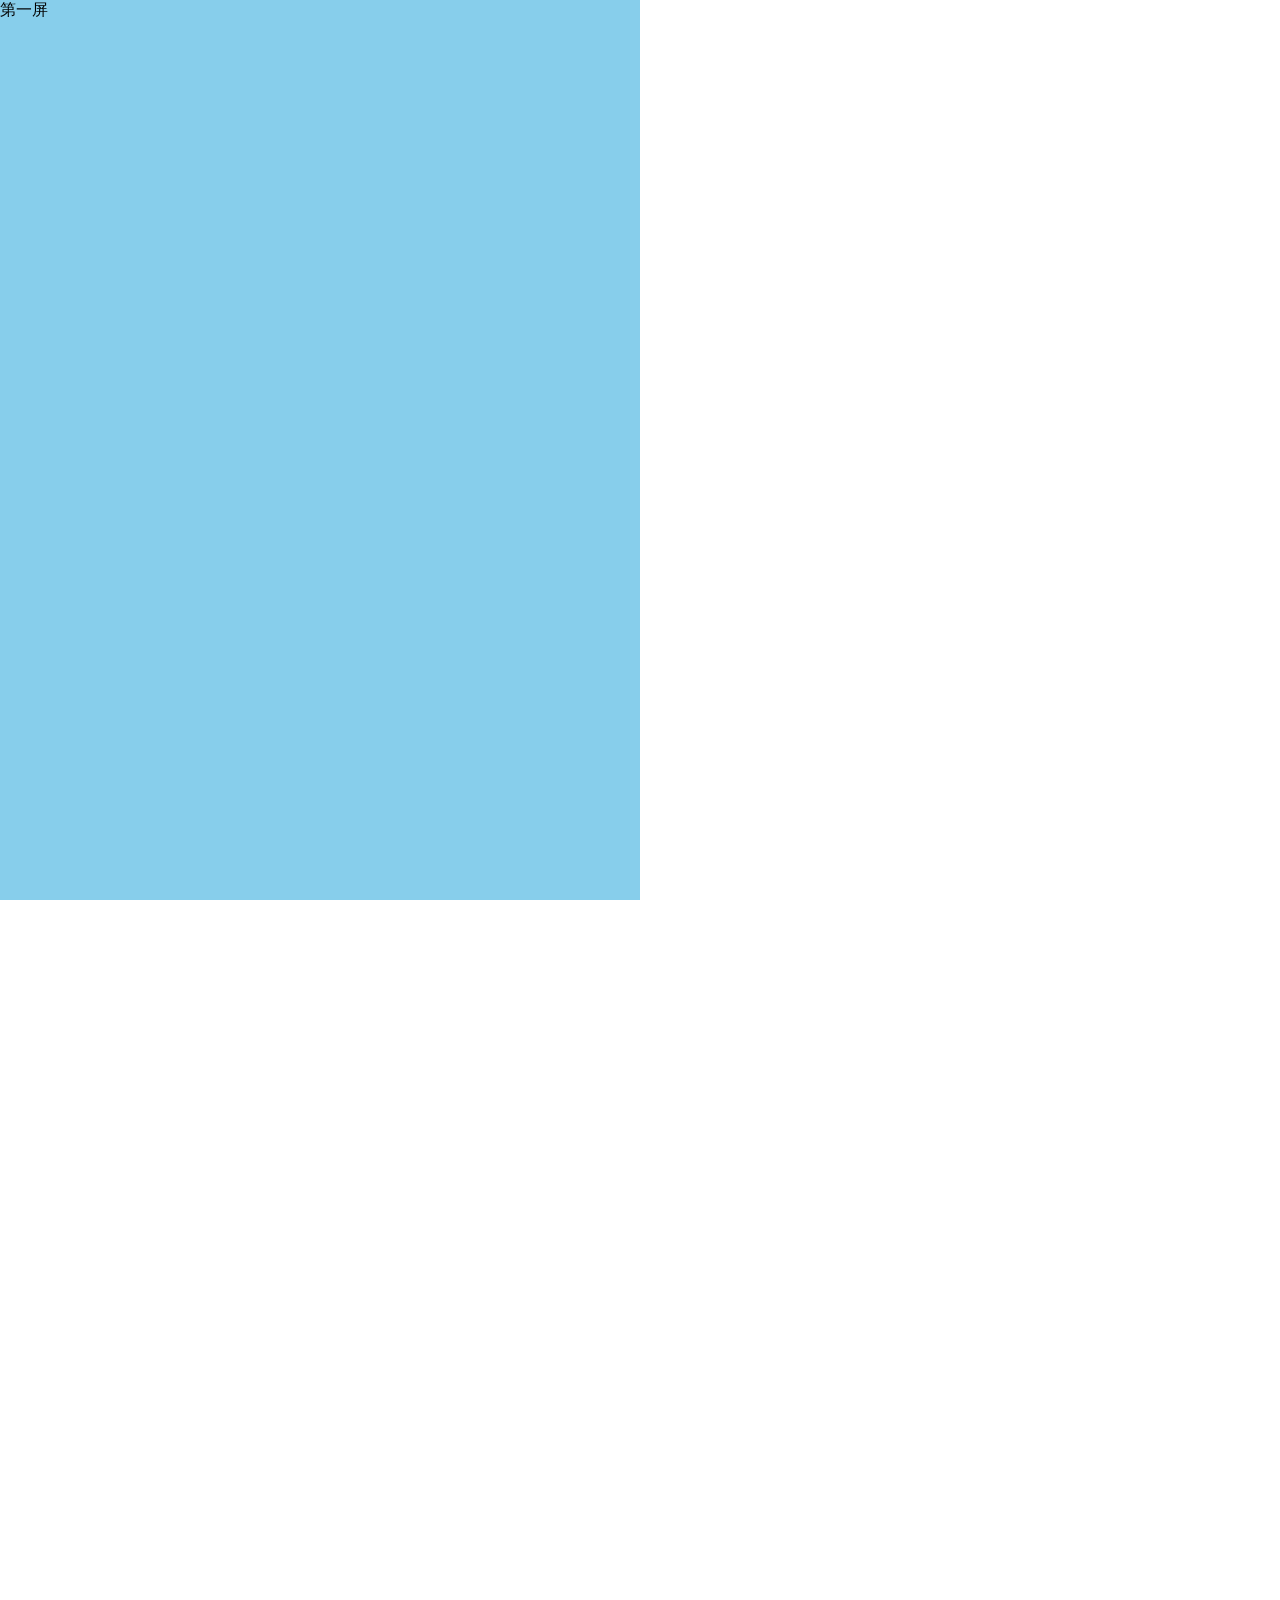
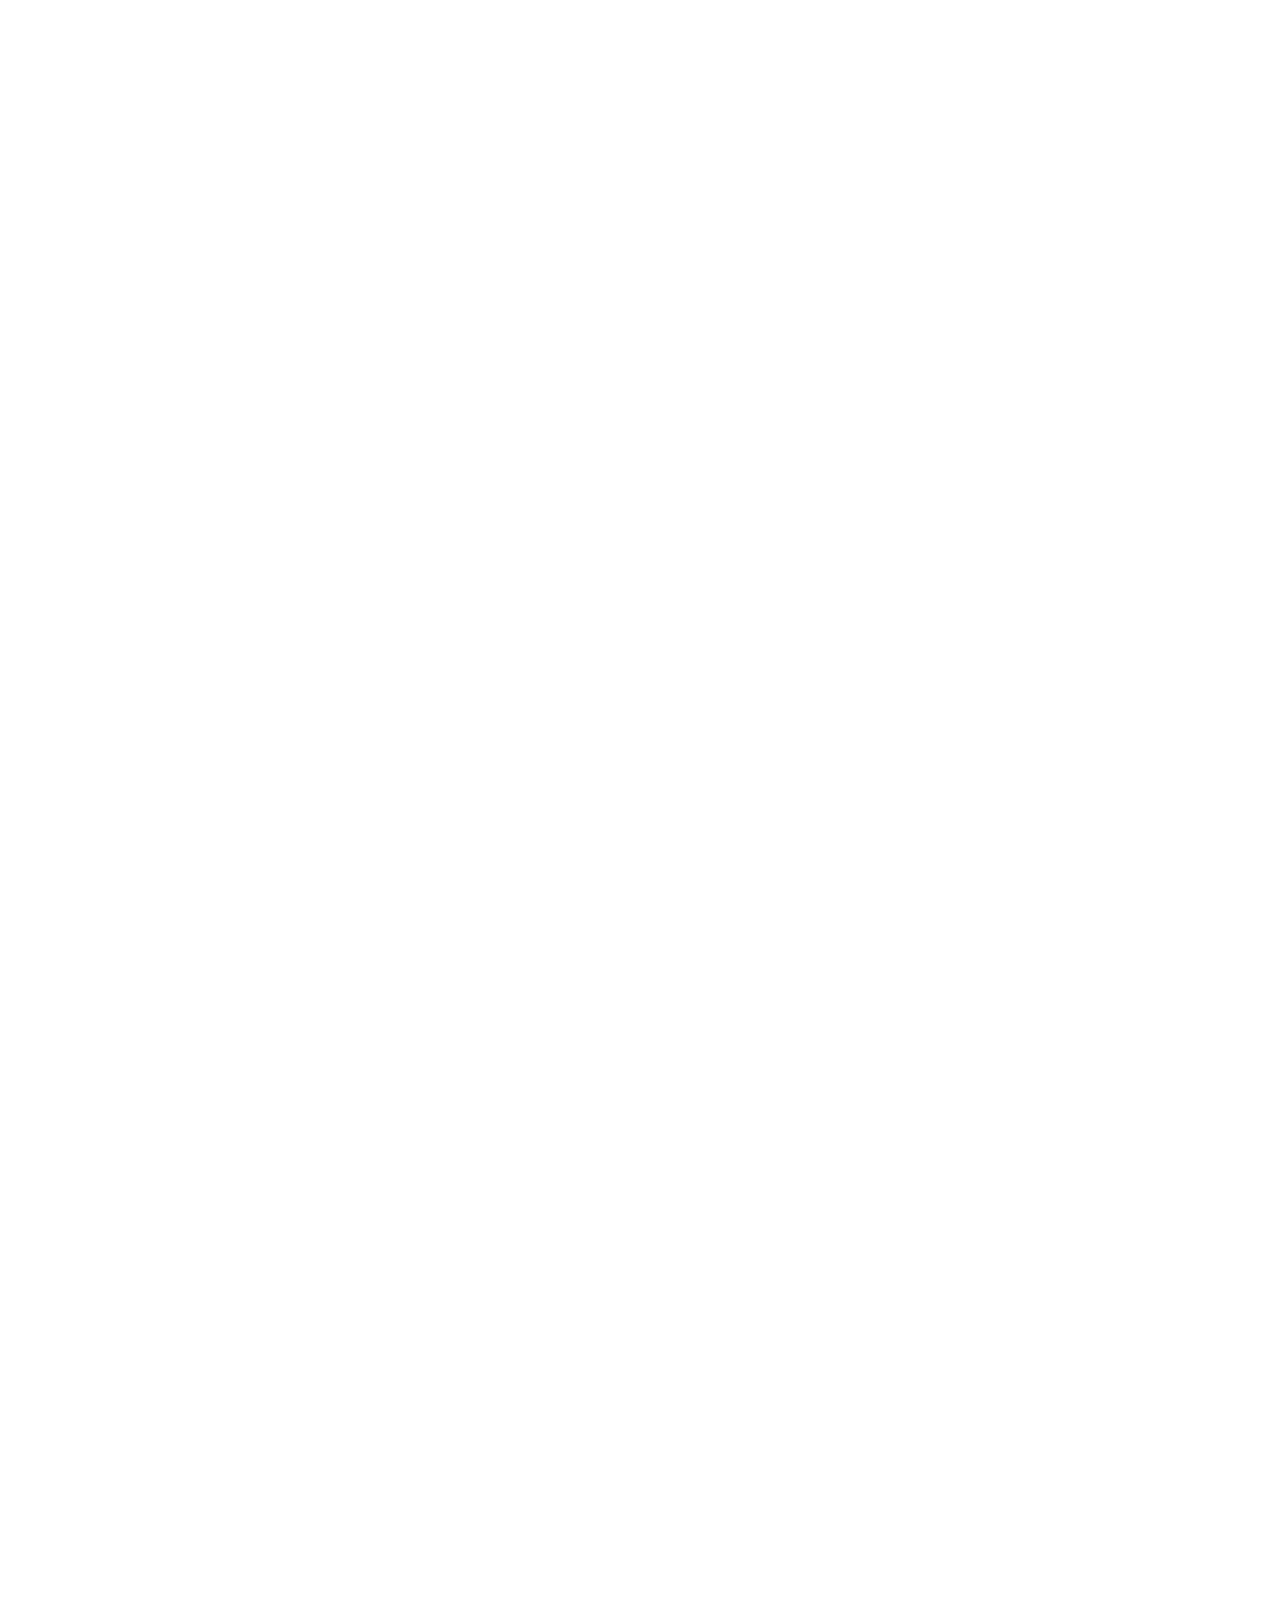
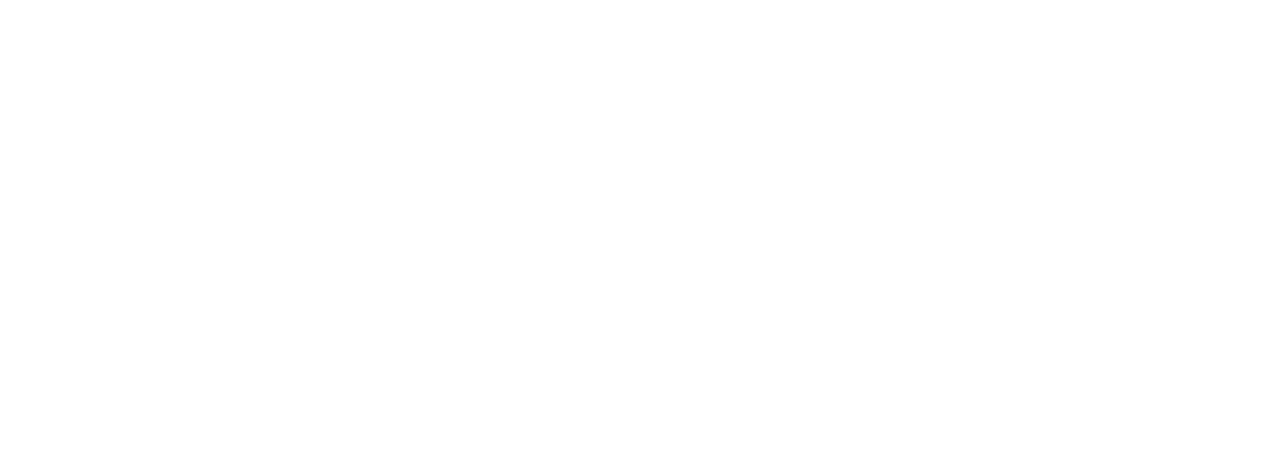
<file: index.html>
<!DOCTYPE html>
<html lang="en">
<head>
    <meta charset="UTF-8">
    <meta name="viewport" content="width=device-width ,initial-scale=1">
    <title>webapp</title>
    <script src="js/jquery-3.2.1.js"></script>
    <script src="js/jquery-ui.min.js"></script>
    <script src="js/jquery.fullPage.js"></script>
    <style>
        *{
            margin:0;
            padding:0;
        }
.content{
    width:50%;
    height:20px;
    margin-bottom: 20px;
    background-color: #eee;
}
    </style>
</head>
<body>
<div id="fullpage">
    <div class="section content" id="page logo">第一屏</div>
    <div class="section content" id="page f1">第二屏</div>
    <div class="section content" id="page f2">
        第三屏
    </div>
    <div class="section content" id="page f3">第四屏</div>
</div>
<script>
    $("#fullpage").fullpage({
"sectionsColor":["skyblue","blue","yellow","green"]
    });
    $(".content")
</script>
</body>
</html>
</file>
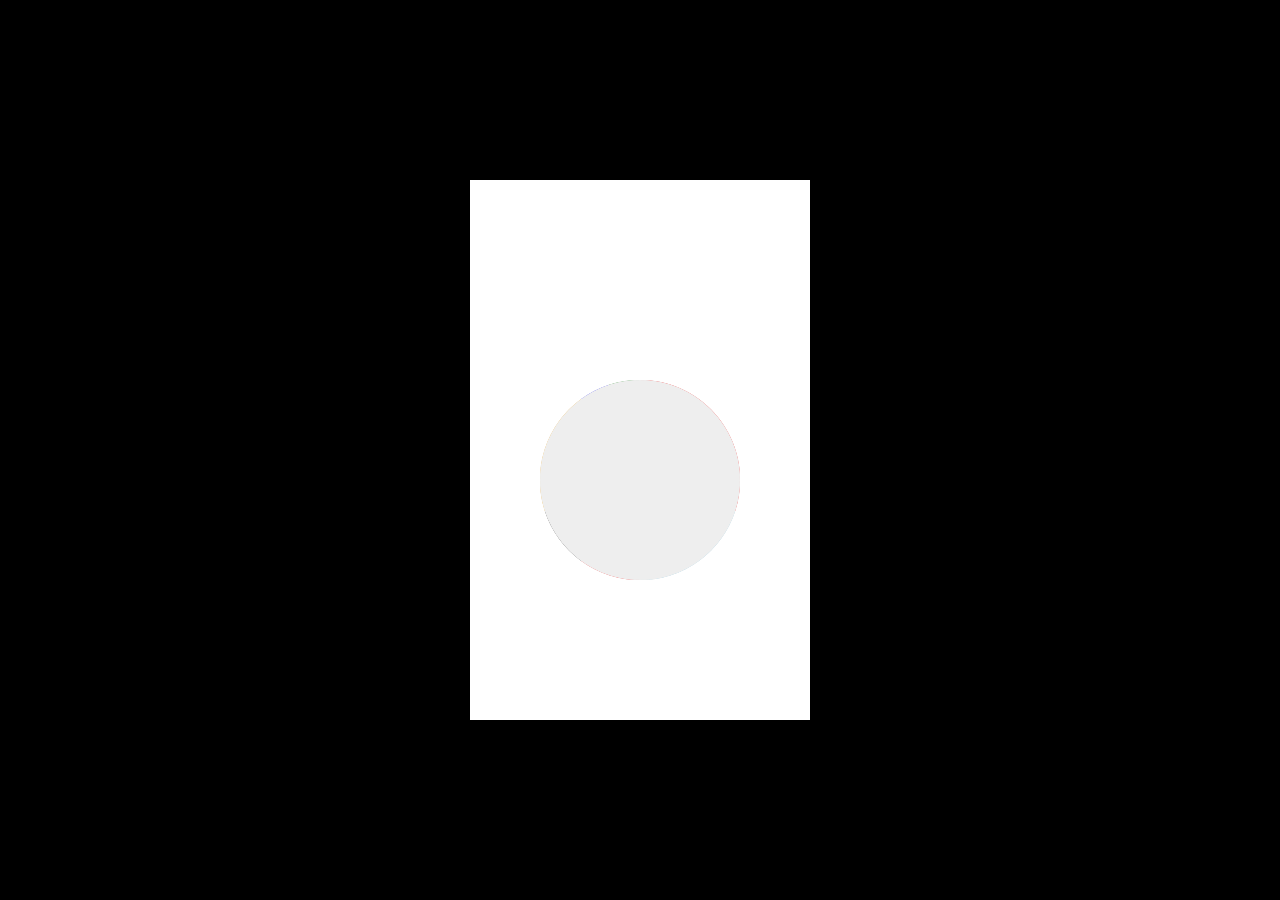
<file: h5_pie.html>
<!DOCTYPE html>
<html lang="en">
<head>
    <meta charset="UTF-8">
    <meta name="viewport" content="width=device-width ,minimum-scale=1,maximum-scale=1" >
    <script src="js/jquery-3.2.1.js"></script>
    <script src="js/H5ComponentBase.js"></script>
    <link rel="stylesheet" href="css/H5ComponentBase.css">
    <script src="js/h5_pie.js"></script>
    <link rel="stylesheet" href="css/h5_pie.css">
    <title>饼图</title>
    <style>
        *{
            margin:0;
            padding:0;
            font-size:15px;
        }
        body{
            background-color: #000;
        }
        .iphone{
            width:340px;
            height:540px;
            background-color:#fff;
            position:absolute;
            left:50%;
            top:50%;
            margin:-270px 0 0 -170px;
        }
    </style>
</head>
<body>
<div class="iphone">

</div>
<script>
    var cfg={
        "type":"pie",
        "width":"400",
        "height":"400",
        "css":{
            top:200
//           opacity:0
        },
  //  "text":"text",
//        animateIn:{
//            opacity:1,
//            top:100
//        },
//        animateOut:{
//            opacity:0,
//            top:200
//        },
        data:[
            [ 'java',.3,'#f00'],
            ['HTML',.2],
            [ 'CSS3',.1],
            [ 'HTML',.1],
            [ 'jque',.2],
            [ 'Boot',.05],
            [ 'Angu',.05]
        ],
        "center":true
    };
    var h5=new h5_pie(cfg,name);      //调用自定义的全局变量cfg,调用在js中定义的方法
    $(".iphone").append(h5);
    var leave=true;
    $('body').click(function(){
        console.log(3);
        leave=!leave;
        $('.h5_component').trigger(leave ? 'onLeave':'onLoad')
    })

</script>
</body>
</html>
</file>
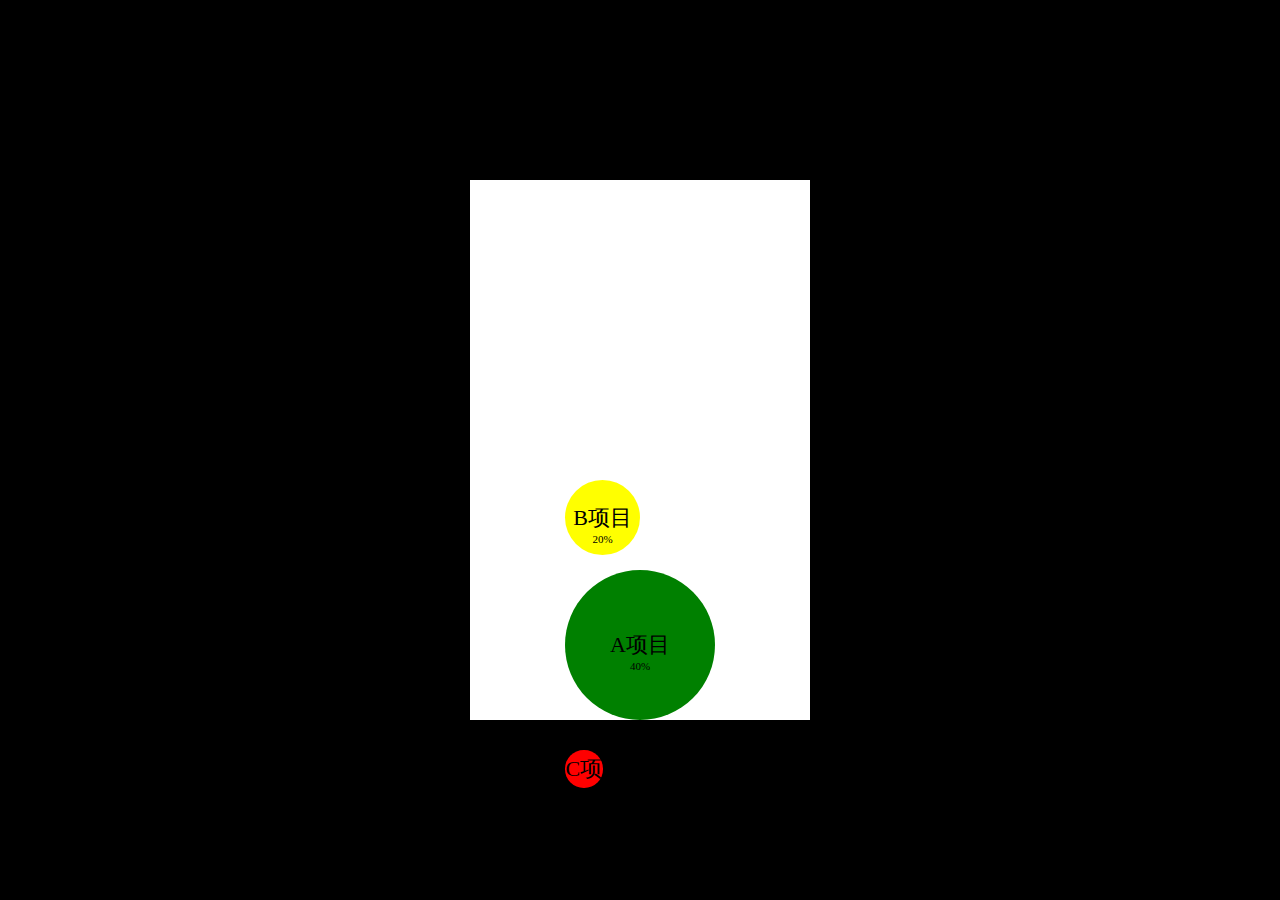
<file: h5_point.html>
<!DOCTYPE html>
<html lang="en">
<head>
    <meta charset="UTF-8">
    <meta name="viewport" content="width=device-width ,minimum-scale=1,maximum-scale=1" >
    <title>componentdemo</title>
    <script src="js/jquery-3.2.1.js"></script>
    <script src="js/H5ComponentBase.js"></script>
    <script src="js/h5_point.js"></script>
    <link rel="stylesheet" href="css/h5_point.css">
    <link rel="stylesheet" href="css/H5ComponentBase.css">
    <!--散点图-->
    <style>
        *{
            margin:0;
            padding:0;
            font-size:15px;
        }
        body{
            background-color:#000;
        }
        .iphone{
            width:340px;
            height:540px;
            background-color:#fff;
            position:absolute;
            left:50%;
            top:50%;
            margin:-270px 0 0 -170px;
        }
        .h5_component_base{
            transition: all 1s;
        }

    </style>
</head>
<body>

<div class="iphone">

</div>
<script>
    var cfg={
        "type":"point",
        "width":"300",
        "height":"300",
        "css":{
            bottom:0,
            opacity:1
        },
        data:[
           [ 'A项目',.4,'green'],
            ['B项目',.2,'yellow',0,'-60%'],
           [ 'C项目',.1,'red',0,'120%']
        ],
        animateIn:{
            bottom:'40%',
            opacity:1
        },
        animateOut:{
            bottom:0,
            opacity:0
        },
        "center":true
    };
    var h5=new h5_point(cfg,name);      //调用自定义的全局变量cfg,调用在js中定义的方法
    $(".iphone").append(h5);
    var leave=true;
    $('body').click(function(){
        console.log(3);
        leave=!leave;
        $('.h5_component').trigger(leave ? 'onLeave':'onLoad')
    })
</script>
</body>
</html>
</file>
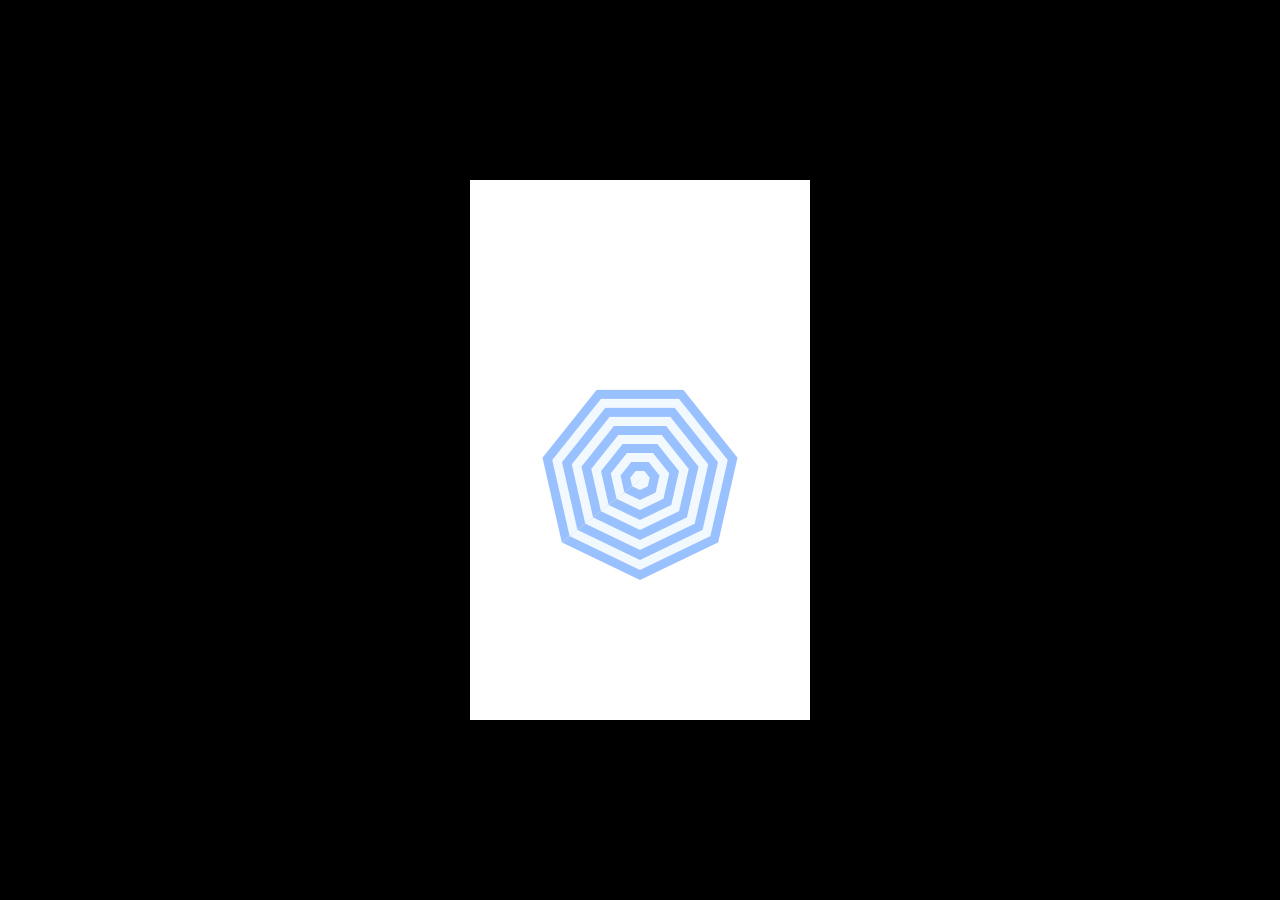
<file: h5_radar.html>
<!DOCTYPE html>
<html lang="en">
<head>
    <meta charset="UTF-8">
    <meta name="viewport" content="width=device-width ,minimum-scale=1,maximum-scale=1" >
    <script src="js/jquery-3.2.1.js"></script>
    <script src="js/H5ComponentBase.js"></script>
    <link rel="stylesheet" href="css/H5ComponentBase.css">
    <script src="js/h5_radar.js"></script>
    <link rel="stylesheet" href="css/h5_radar.css">
    <title>雷达图</title>
    <style>
        *{
            margin:0;
            padding:0;
            font-size:15px;
        }
        body{
            background-color: #000;
        }
        .iphone{
            width:340px;
            height:540px;
            background-color:#fff;
            position:absolute;
            left:50%;
            top:50%;
            margin:-270px 0 0 -170px;
        }
    </style>
</head>
<body>
<div class="iphone">

</div>
<script>
    var cfg={
        "type":"radar",
            "width":"400",
            "height":"400",
            "css":{
            top:200,
//           opacity:0
        },
        //  "text":"text",
//        animateIn:{
//            opacity:1,
//            top:100
//        },
//        animateOut:{
//            opacity:0,
//            top:200
//        },
        data:[
            [ 'java',.4,'#f00'],
            ['HTML',.2],
            [ 'CSS3',.1],
            [ 'HTML',.2],
            [ 'jque',.35],
            [ 'Boot',.05],
            [ 'Angu',.09]
        ],
            "center":true
    };
    var h5=new h5_radar(cfg,name);      //调用自定义的全局变量cfg,调用在js中定义的方法
    $(".iphone").append(h5);
    var leave=true;
    $('body').click(function(){
        console.log(3);
        leave=!leave;
        $('.h5_component').trigger(leave ? 'onLeave':'onLoad')
    })

</script>
</body>
</html>
</file>
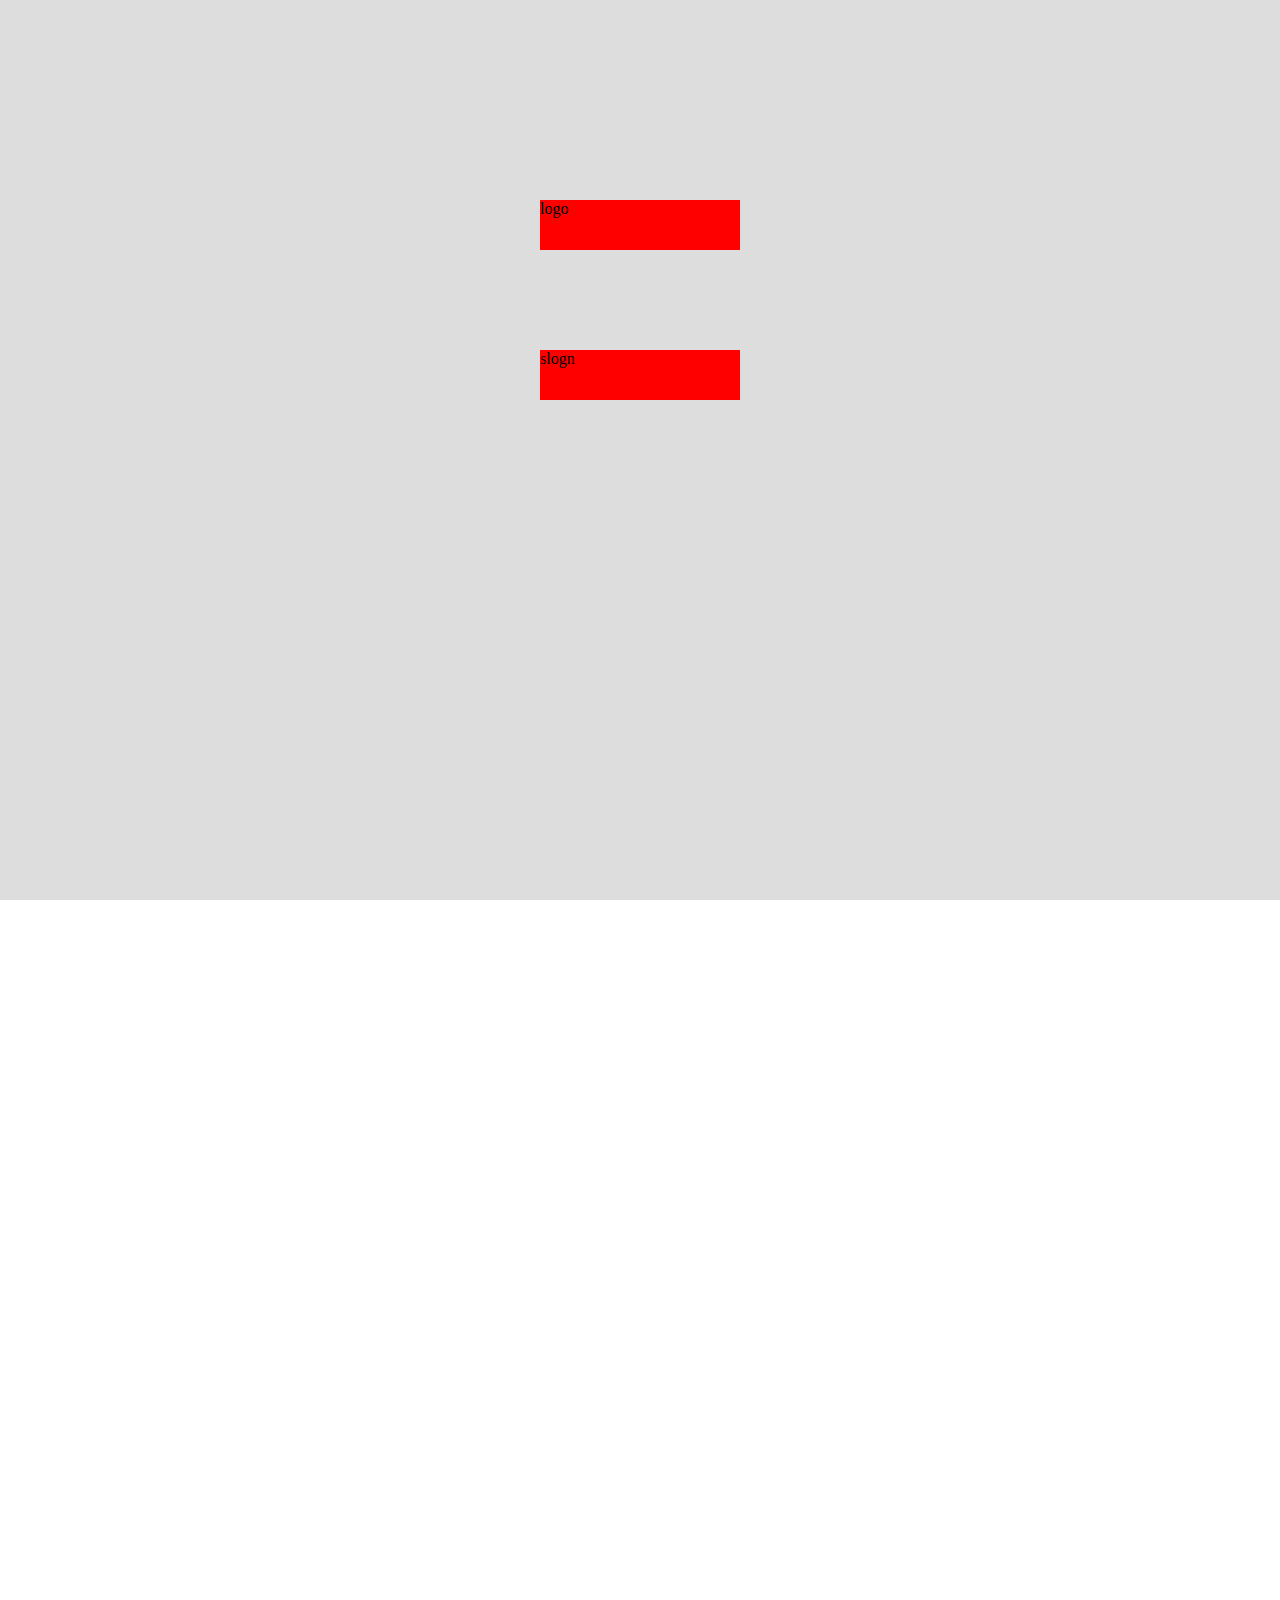
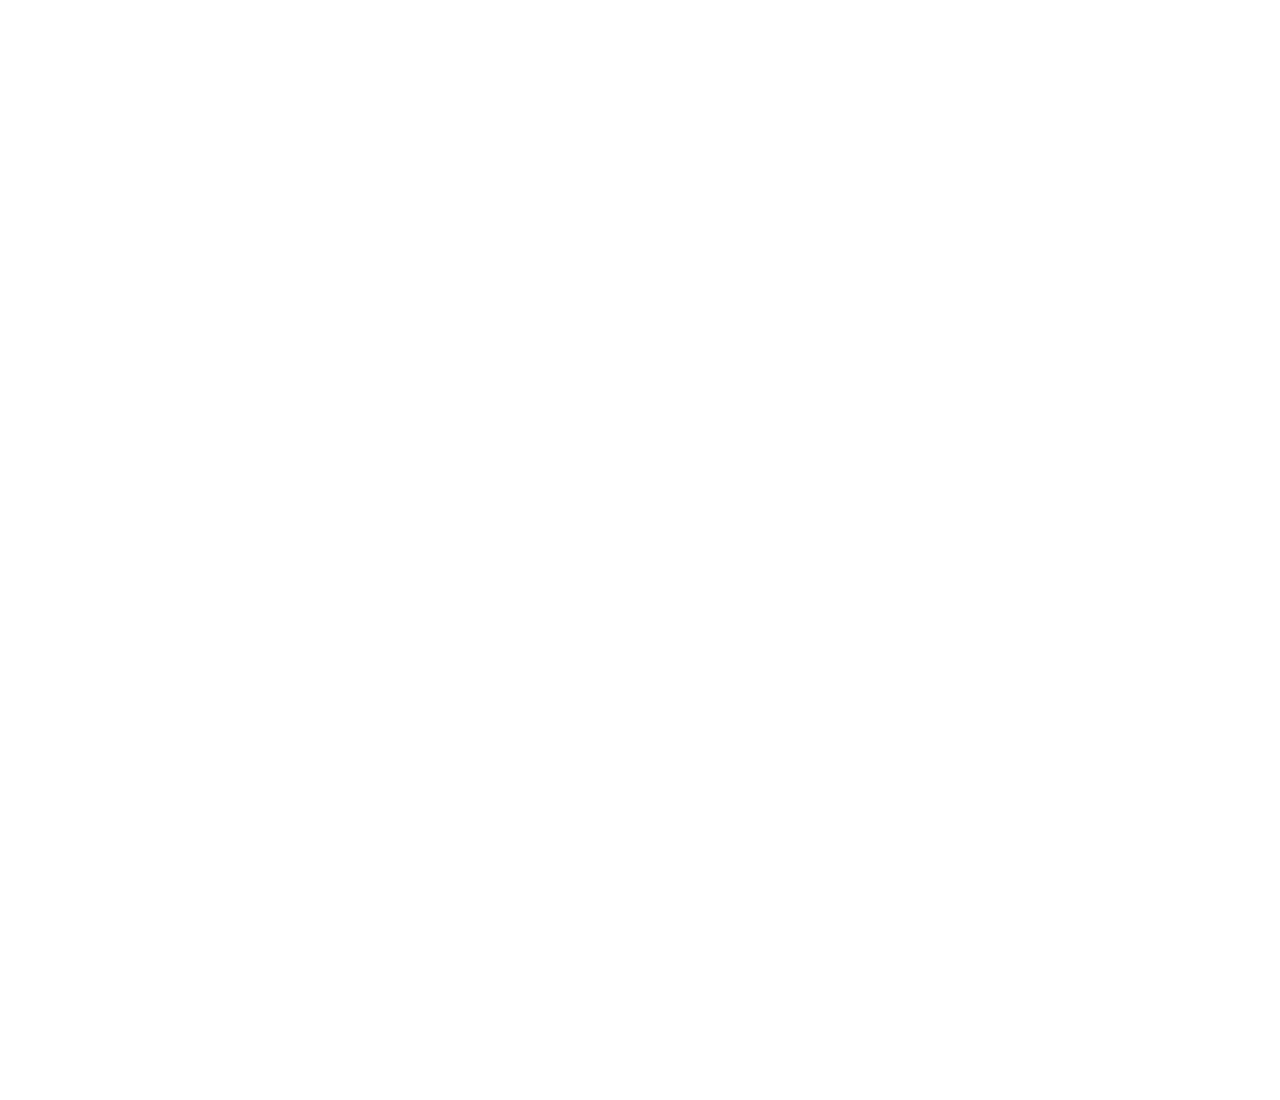
<file: h5_text.html>
<!DOCTYPE html>
<html lang="en">
<head>
    <meta charset="UTF-8">
    <meta name="viewport" content="width=device-width ,minimum-scale=1,maximum-scale=1" >
    <script src="js/jquery-3.2.1.js"></script>
    <script src="js/jquery-ui.min.js"></script>
    <script src="js/jquery.fullPage.js"></script>
    <script src="js/h5_text.js"></script>
    <link rel="stylesheet" href="css/h5_text.css">
    <script src="js/H5ComponentBase.js"></script>
    <link rel="stylesheet" href="css/H5ComponentBase.css">
    <title>h5_text_ccontent</title>
    <style>
        body{
            margin:0;
            padding:0;
        }
    </style>
</head>
<body>
<script>
       //测试内容组织功能，以及fullpage内容切换以及组件切换
    $(function () {
        var h5=new H5();
             h5.addpage('face')
                    .addcomponent('logo',
                        {text:'logo',
                        width:400,
                        height:100,
                        css:{
                        backgroundColor:'red',
                            top:200,
                            opacity:0
                        },
                        center:true,
                            animateIn:{
                            opacity:1
                            },
                            animateOut:{
                                opacity:0
                            }
                    })
                    .addcomponent('slogn',
                        {text:'slogn',
                            width:400,
                            height:100,
                            css:{
                                backgroundColor:'red',
                                top:350
                            },
                            center:true})
            .addpage('desc')
                   .addcomponent('caption',
                       {text:'核心理念',
                           width:400,
                           height:100,
                           css:{
                               backgroundColor:'green',
                               top:200
                           },
                           center:true
                        })
            .addpage('page_3')
                    .addcomponent('captio',
                        {text:'课程分布' ,
                            width:400,
                            height:100,
                            css:{
                                backgroundColor:'blue',
                                top:200
                            },
                            center:true})
            .loader();

    })
</script>
</body>
</html>
</file>
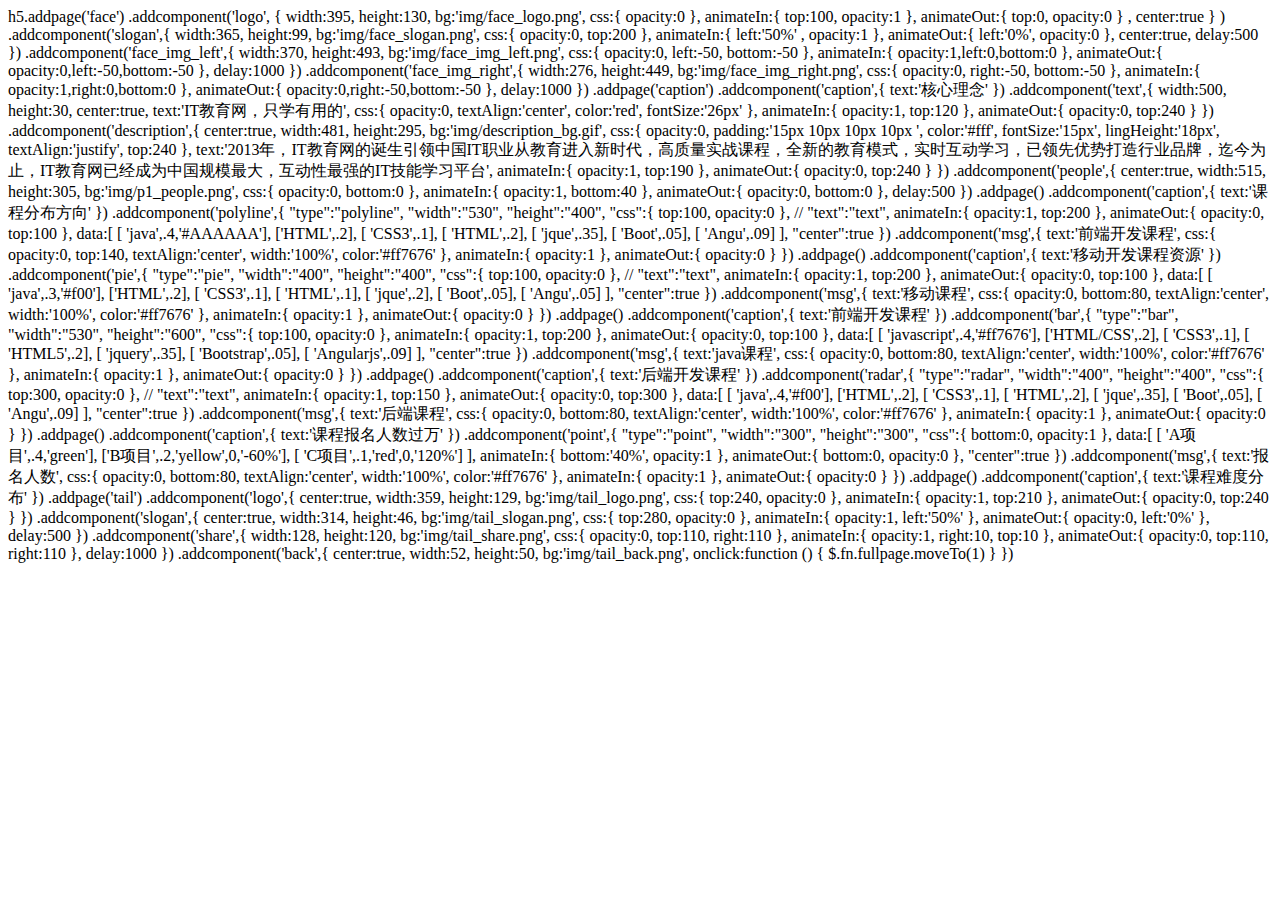
<file: H5源码.html>
<!DOCTYPE html>
<html lang="en">
<head>
    <meta charset="UTF-8">
    <title>Title</title>
</head>
<body>
h5.addpage('face')
.addcomponent('logo',
{
width:395,
height:130,
bg:'img/face_logo.png',
css:{
opacity:0
},
animateIn:{
top:100,
opacity:1
},
animateOut:{
top:0,
opacity:0
}
, center:true
}
)
.addcomponent('slogan',{
width:365,
height:99,
bg:'img/face_slogan.png',
css:{
opacity:0,
top:200
},
animateIn:{
left:'50%' ,
opacity:1
},
animateOut:{
left:'0%',
opacity:0
},
center:true,
delay:500
})
.addcomponent('face_img_left',{
width:370,
height:493,
bg:'img/face_img_left.png',
css:{
opacity:0,
left:-50,
bottom:-50
},
animateIn:{
opacity:1,left:0,bottom:0
},
animateOut:{
opacity:0,left:-50,bottom:-50
},
delay:1000
})
.addcomponent('face_img_right',{
width:276,
height:449,
bg:'img/face_img_right.png',
css:{
opacity:0,
right:-50,
bottom:-50
},
animateIn:{
opacity:1,right:0,bottom:0
},
animateOut:{
opacity:0,right:-50,bottom:-50
},
delay:1000
})
.addpage('caption')
.addcomponent('caption',{
text:'核心理念'
})
.addcomponent('text',{
width:500,
height:30,
center:true,
text:'IT教育网，只学有用的',
css:{

opacity:0,
textAlign:'center',
color:'red',
fontSize:'26px'
},
animateIn:{
opacity:1,
top:120
},
animateOut:{
opacity:0,
top:240
}
})
.addcomponent('description',{
center:true,
width:481,
height:295,
bg:'img/description_bg.gif',
css:{
opacity:0,
padding:'15px 10px 10px 10px ',
color:'#fff',
fontSize:'15px',
lingHeight:'18px',
textAlign:'justify',
top:240
},
text:'2013年，IT教育网的诞生引领中国IT职业从教育进入新时代，高质量实战课程，全新的教育模式，实时互动学习，已领先优势打造行业品牌，迄今为止，IT教育网已经成为中国规模最大，互动性最强的IT技能学习平台',
animateIn:{
opacity:1,
top:190
},
animateOut:{
opacity:0,
top:240
}
})
.addcomponent('people',{
center:true,
width:515,
height:305,
bg:'img/p1_people.png',
css:{
opacity:0,
bottom:0
},
animateIn:{
opacity:1,
bottom:40
},
animateOut:{
opacity:0,
bottom:0
},
delay:500
})
.addpage()
.addcomponent('caption',{
text:'课程分布方向'
})
.addcomponent('polyline',{
"type":"polyline",
"width":"530",
"height":"400",
"css":{
top:100,
opacity:0
},
//  "text":"text",
animateIn:{
opacity:1,
top:200
},
animateOut:{
opacity:0,
top:100
},
data:[
[ 'java',.4,'#AAAAAA'],
['HTML',.2],
[ 'CSS3',.1],
[ 'HTML',.2],
[ 'jque',.35],
[ 'Boot',.05],
[ 'Angu',.09]
],
"center":true
})
.addcomponent('msg',{
text:'前端开发课程',
css:{
opacity:0,
top:140,
textAlign:'center',
width:'100%',
color:'#ff7676'
},
animateIn:{
opacity:1
},
animateOut:{
opacity:0
}
})
.addpage()
.addcomponent('caption',{
text:'移动开发课程资源'
})
.addcomponent('pie',{
"type":"pie",
"width":"400",
"height":"400",
"css":{
top:100,
opacity:0
},
//  "text":"text",
animateIn:{
opacity:1,
top:200
},
animateOut:{
opacity:0,
top:100
},
data:[
[ 'java',.3,'#f00'],
['HTML',.2],
[ 'CSS3',.1],
[ 'HTML',.1],
[ 'jque',.2],
[ 'Boot',.05],
[ 'Angu',.05]
],
"center":true
})
.addcomponent('msg',{
text:'移动课程',
css:{
opacity:0,
bottom:80,
textAlign:'center',
width:'100%',
color:'#ff7676'
},
animateIn:{
opacity:1
},
animateOut:{
opacity:0
}
})
.addpage()
.addcomponent('caption',{
text:'前端开发课程'
})
.addcomponent('bar',{
"type":"bar",
"width":"530",
"height":"600",
"css":{
top:100,
opacity:0
},
animateIn:{
opacity:1,
top:200
},
animateOut:{
opacity:0,
top:100
},
data:[
[ 'javascript',.4,'#ff7676'],
['HTML/CSS',.2],
[ 'CSS3',.1],
[ 'HTML5',.2],
[ 'jquery',.35],
[ 'Bootstrap',.05],
[ 'Angularjs',.09]
],
"center":true
})
.addcomponent('msg',{
text:'java课程',
css:{
opacity:0,
bottom:80,
textAlign:'center',
width:'100%',
color:'#ff7676'
},
animateIn:{
opacity:1
},
animateOut:{
opacity:0
}
})
.addpage()
.addcomponent('caption',{
text:'后端开发课程'
})
.addcomponent('radar',{
"type":"radar",
"width":"400",
"height":"400",
"css":{
top:300,
opacity:0
},
//  "text":"text",
animateIn:{
opacity:1,
top:150
},
animateOut:{
opacity:0,
top:300
},
data:[
[ 'java',.4,'#f00'],
['HTML',.2],
[ 'CSS3',.1],
[ 'HTML',.2],
[ 'jque',.35],
[ 'Boot',.05],
[ 'Angu',.09]
],
"center":true
})
.addcomponent('msg',{
text:'后端课程',
css:{
opacity:0,
bottom:80,
textAlign:'center',
width:'100%',
color:'#ff7676'
},
animateIn:{
opacity:1
},
animateOut:{
opacity:0
}
})
.addpage()
.addcomponent('caption',{
text:'课程报名人数过万'
})
.addcomponent('point',{
"type":"point",
"width":"300",
"height":"300",
"css":{
bottom:0,
opacity:1
},
data:[
[ 'A项目',.4,'green'],
['B项目',.2,'yellow',0,'-60%'],
[ 'C项目',.1,'red',0,'120%']
],
animateIn:{
bottom:'40%',
opacity:1
},
animateOut:{
bottom:0,
opacity:0
},
"center":true
})
.addcomponent('msg',{
text:'报名人数',
css:{
opacity:0,
bottom:80,
textAlign:'center',
width:'100%',
color:'#ff7676'
},
animateIn:{
opacity:1
},
animateOut:{
opacity:0
}
})
.addpage()
.addcomponent('caption',{
text:'课程难度分布'
})
.addpage('tail')
.addcomponent('logo',{
center:true,
width:359,
height:129,
bg:'img/tail_logo.png',
css:{
top:240,
opacity:0
},
animateIn:{
opacity:1,
top:210
},
animateOut:{
opacity:0,
top:240
}
})
.addcomponent('slogan',{
center:true,
width:314,
height:46,
bg:'img/tail_slogan.png',
css:{
top:280,
opacity:0
},
animateIn:{
opacity:1,
left:'50%'
},
animateOut:{
opacity:0,
left:'0%'
},
delay:500
})
.addcomponent('share',{
width:128,
height:120,
bg:'img/tail_share.png',
css:{
opacity:0,
top:110,
right:110
},
animateIn:{
opacity:1,
right:10,
top:10
},
animateOut:{
opacity:0,
top:110,
right:110
},
delay:1000
})
.addcomponent('back',{
center:true,
width:52,
height:50,
bg:'img/tail_back.png',
onclick:function () {
$.fn.fullpage.moveTo(1)
}
})
</body>
</html>
</file>
<file: css/H5ComponentBase.css>
.h5_component{
    background-size:100%;
    background-repeat: no-repeat;
    position:absolute;
}
</file>
<file: css/h5_pie.css>
.h5_component_pie canvas{
    position: absolute;
    left:0;
    top:0;
    width:100%;
    height: 100%;
}
.h5_component_pie .text{
    position: absolute;
    text-align: center;
    z-index: 99;
    height:24px;
    transition: all  1s 1s;
}
</file>
<file: css/h5_point.css>
/*散点图*/

.h5_component_point .point{
    display: block;
    background-color:#ccc;
    position:absolute;
    border-radius: 50%;
}
.h5_component_point .name{
   height :30px;
    width:100%;
    text-align: center;
    position:absolute;
    top:50%;
    margin-top:-15px;
    font-size:22px;
}
.h5_component_point .per{
    font-size:.5em;
}
</file>
<file: css/h5_radar.css>
.h5_component_radar canvas{
    position: absolute;
    left:0;
    top:0;
    width:100%;
    height: 100%;
}
.h5_component_radar .text{
    position: absolute;
    font-size: 12px;
    transition: all 1s ;
}
</file>
<file: css/h5_text.css>
/**
 * object对象
 */
.h5_page{
    position: relative;
    width:100%;
    height:100%;
    background-color: #ddd;
    background-size: 100%;
    background-repeat: no-repeat;
}
</file>
